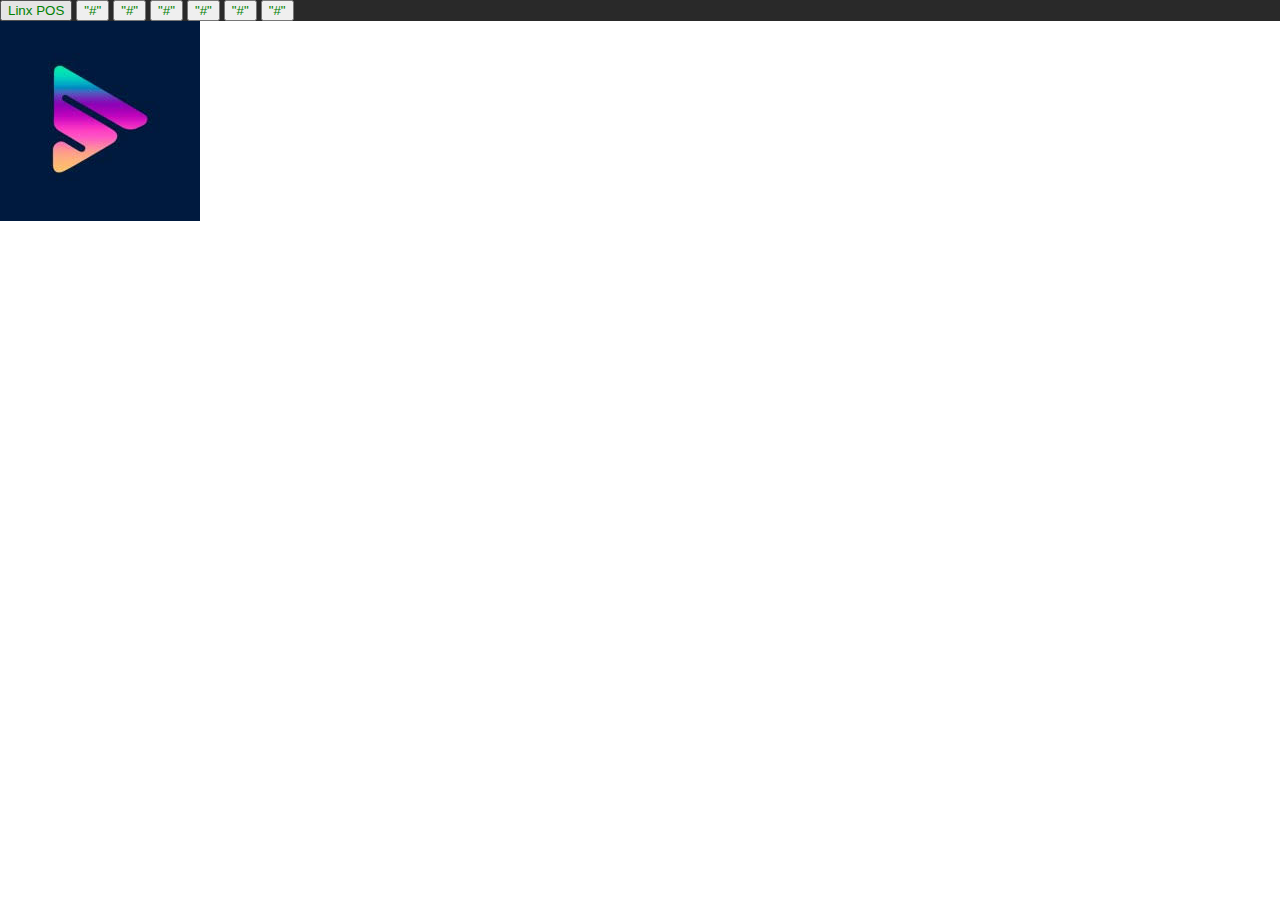
<file: index.html>
<!DOCTYPE html>
<html lang="en">
<head>
    <meta charset="UTF-8">
    <meta name="viewport" content="width=device-width, initial-scale=1.0">
    <link rel="stylesheet" href="style.css">
    <title>Document</title>
</head>
<body>
    <header class="header">
        <div class="header-buttons ">
            <button><a href="#linxpos">Linx POS</a></button>
            <button><a href="#">"#"</a></button>
            <button><a href="#">"#"</a></button>
            <button><a href="#">"#"</a></button>
            <button><a href="#">"#"</a></button>
            <button><a href="#">"#"</a></button>
            <button><a href="#">"#"</a></button>
        </div>
    </header>



    <div class="imagens">
        <img src="download.jfif" alt="">
    </div>
</body>
</html>
</file>
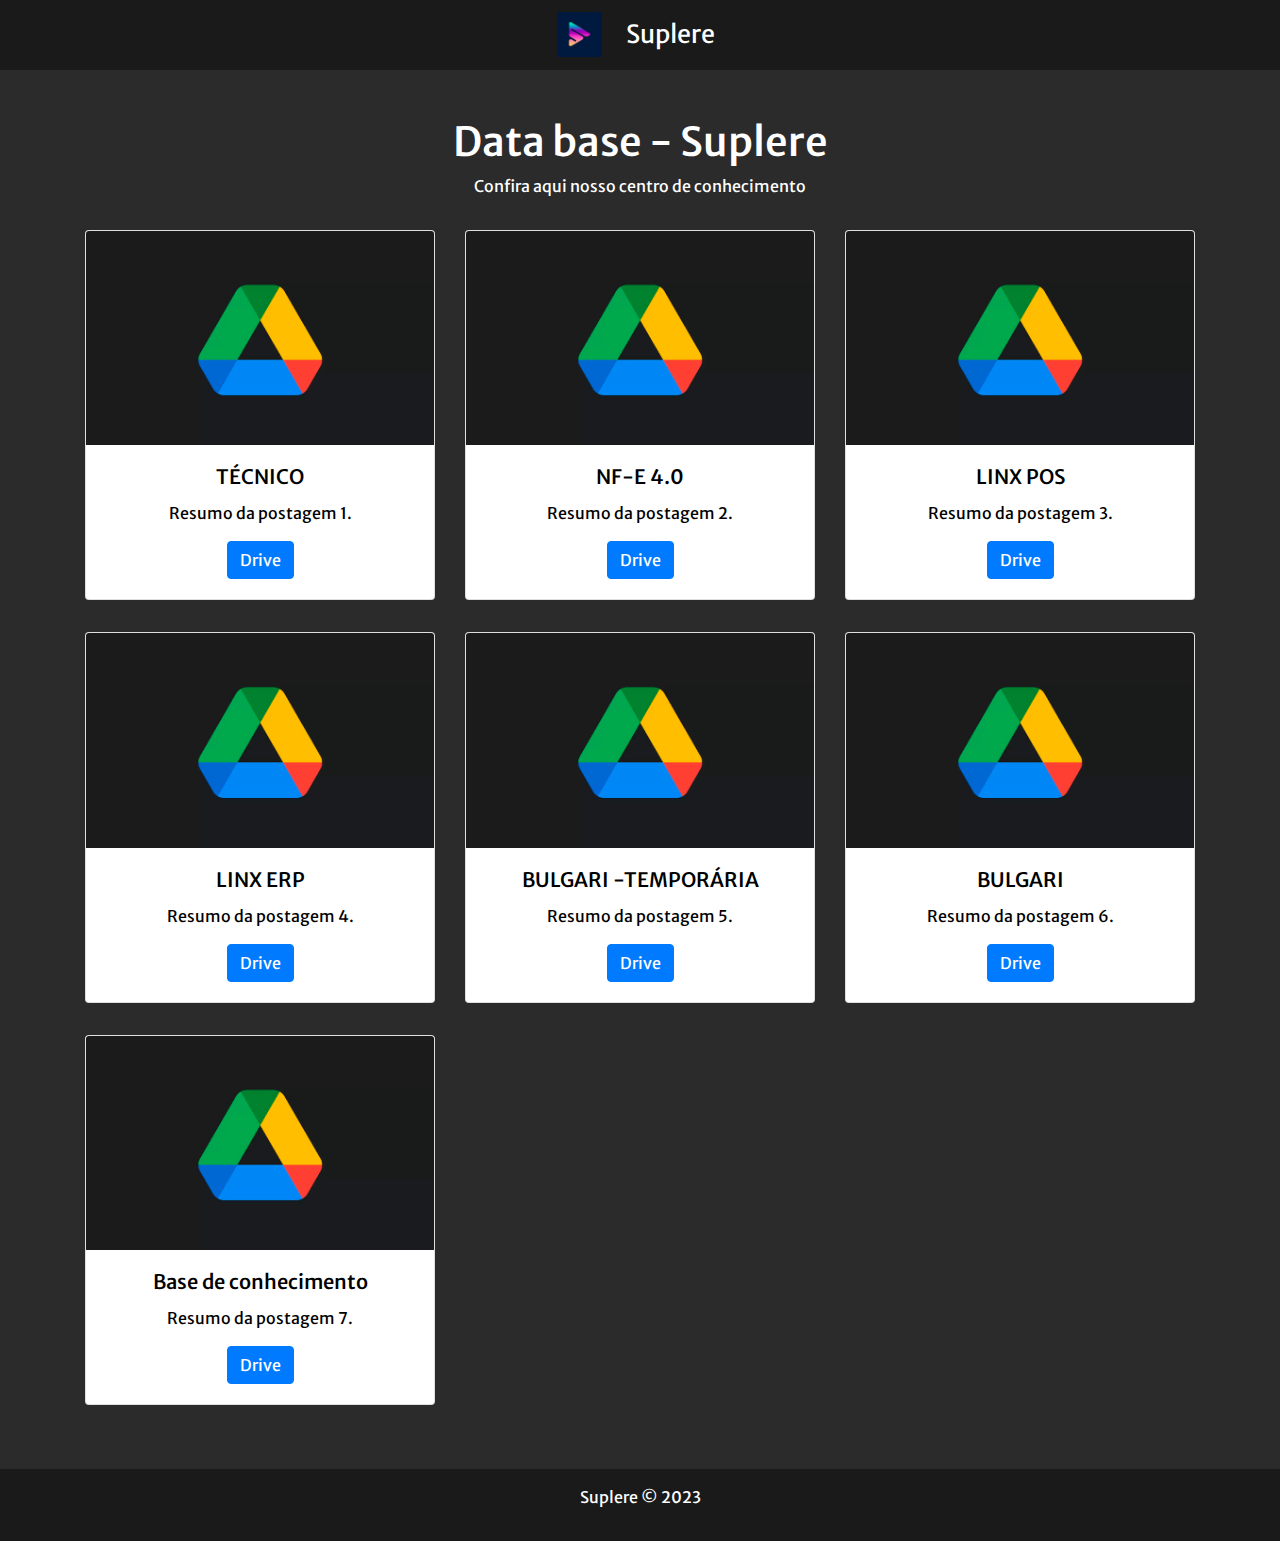
<file: index2.html>
<!DOCTYPE html>
<html lang="en">
<head>
    <meta charset="UTF-8" />
    <meta name="viewport" content="width=device-width, initial-scale=1.0" />
    <meta http-equiv="X-UA-Compatible" content="ie=edge" />
    <link rel="stylesheet" href="https://maxcdn.bootstrapcdn.com/bootstrap/4.0.0/css/bootstrap.min.css"
        integrity="sha384-Gn5384xqQ1aoWXA+058RXPxPg6fy4IWvTNh0E263XmFcJlSAwiGgFAW/dAiS6JXm" crossorigin="anonymous" />
    
    <link rel="shortcut icon" href="download.jfif" type="image/x-icon">
    <link rel="preconnect" href="https://fonts.googleapis.com">
    <link rel="preconnect" href="https://fonts.gstatic.com" crossorigin>
    <link href="https://fonts.googleapis.com/css2?family=Merriweather+Sans&display=swap" rel="stylesheet">
    <title>Suplere intra</title>

    <style>
        .nav-item a{
            color: #fff
        }

        body{
            text-align: center;
            background-color: rgba(29, 29, 29, 0.938);
            color: black;
            font-family: 'Merriweather Sans', sans-serif;
        }

        .bg-light{
            background-color: rgb(26, 26, 26) !important;
        }

        .text-center{
            color: #fff;
        }

        .navbar.navbar-expand-lg.navbar-light.bg-light{
            background: rgb(26, 26, 26) !important;
            box-sizing: border-box;
            border-bottom-right-radius: 5px;
            border-bottom-left-radius: 5px;
        }

        a.nav-link{
            color: #fff !important;
        }

        button .navbar-toggler-icon{
            color: #fff !important;
        }

        header{
            display: inline-flex;
            width: 100%;
            min-width: none;
            justify-content: center;
            align-items: center;
            background-color: rgb(26, 26, 26) !important;
            color: rgb(26, 26, 26) !important;
        }

        a.navbar-brand{
            margin; 0px;
            padding: 0px;
            display: flex;
        }
    </style>
</head>

<body>
    <!-- Cabeçalho -->
    <header>
        <nav class="navbar navbar-expand-lg navbar-light bg-light">
            <a class="navbar-brand" href="#"><img src="download.jfif" style="height: 45px;" width="45px" alt=""></a>
        <!-----------------------------------------------------------------    
            <button class="navbar-toggler" type="button" data-toggle="collapse" data-target="#navbarNav"
                aria-controls="navbarNav" aria-expanded="false" aria-label="Toggle navigation">
                <span class="navbar-toggler-icon"></span>
            </button>       
        ------------------------------------------------------------------->
            <div class="collapse navbar-collapse" id="navbarNav">
                <ul class="navbar-nav">
                    <li class="nav-item">
                        <a class="nav-link" style="font-size: 25px;" href="#"> Suplere</a>
                    </li>
               <!-----------------------------------------------------     
                    <li class="nav-item">
                        <a class="nav-link" href="#">Sobre Nós</a>
                    </li>
                    <li class="nav-item">
                        <a class="nav-link" href="#">Serviços</a>
                    </li>
                    <li class="nav-item">
                        <a class="nav-link" href="#">Blog</a>
                    </li>
                    <li class="nav-item">
                        <a class="nav-link" href="#">Contato</a>
                    </li>
                --------------------------------------------------->    
                </ul>
            </div>
        </nav>
    </header>
    <!-- Conteúdo principal -->

    <!-- Rodapé -->


    <!-- Conteúdo principal -->
    <main>
        <div class="container my-5">
            <h1 class="text-center">Data base - Suplere </h1>
            <p class="text-center">Confira aqui nosso centro de conhecimento</p>
            <div class="row">
                <!-- Postagem 1 -->
                <div class="col-md-4 my-3">
                    <div class="card">
                        <img src="34.jpg" class="card-img-top" alt="Postagem 1" />
                        <div class="card-body">
                            <h5 class="card-title">TÉCNICO</h5>
                            <p class="card-text">
                                Resumo da postagem 1.
                            </p>
                            <a href="https://drive.google.com/drive/u/0/folders/0B0iJZT_Dwd4FQ0xFM3BWZjRoSWs" target="_blank" class="btn btn-primary">Drive</a>
                        </div>
                    </div>
                </div>
                <!-- Postagem 2 -->
                <div class="col-md-4 my-3">
                    <div class="card">
                        <img src="34.jpg" class="card-img-top" alt="Postagem 2" />
                        <div class="card-body">
                            <h5 class="card-title">NF-E 4.0</h5>
                            <p class="card-text">
                                Resumo da postagem 2.
                            </p>
                            <a href="https://drive.google.com/drive/u/0/folders/1qUTebnPiz4DvcdBgLO_Rl2chQI_jriSG" target="_blank" class="btn btn-primary">Drive</a>
                        </div>
                    </div>
                </div>
                <!-- Postagem 3 -->
                <div class="col-md-4 my-3">
                    <div class="card">
                        <img src="34.jpg" class="card-img-top" alt="Postagem 3" />
                        <div class="card-body">
                            <h5 class="card-title">LINX POS</h5>
                            <p class="card-text">
                                Resumo da postagem 3.
                            </p>
                            <a href="https://drive.google.com/drive/u/0/folders/1L7oaShvBNS-fXmQ37Fn9h-w7FQ9KohjG" target="_blank" class="btn btn-primary">Drive</a>
                        </div>
                    </div>
                </div>

                <!-- Postagem 4 -->
                <div class="col-md-4 my-3">
                    <div class="card">
                        <img src="34.jpg" class="card-img-top" alt="Postagem 4" />
                        <div class="card-body">
                            <h5 class="card-title">LINX ERP</h5>
                            <p class="card-text">
                                Resumo da postagem 4.
                            </p>
                            <a href="#" class="btn btn-primary">Drive</a>
                        </div>
                    </div>
                </div>
                <!-- Postagem 5 -->
                <div class="col-md-4 my-3">
                    <div class="card">
                        <img src="34.jpg" class="card-img-top" alt="Postagem 5" />
                        <div class="card-body">
                            <h5 class="card-title">BULGARI -TEMPORÁRIA</h5>
                            <p class="card-text">
                                Resumo da postagem 5.
                            </p>
                            <a href="#" class="btn btn-primary">Drive</a>
                        </div>
                    </div>
                </div>
                <!-- Postagem 6 -->
                <div class="col-md-4 my-3">
                    <div class="card">
                        <img src="34.jpg" class="card-img-top" alt="Postagem 6" />
                        <div class="card-body">
                            <h5 class="card-title">BULGARI </h5>
                            <p class="card-text">
                                Resumo da postagem 6.
                            </p>
                            <a href="#" class="btn btn-primary">Drive</a>

                        </div>
                    </div>
                </div>
                <!-- Postagem 7 -->
                <div class="col-md-4 my-3">
                    <div class="card">
                        <img src="34.jpg" class="card-img-top" alt="Postagem 7" />
                        <div class="card-body">
                            <h5 class="card-title">Base de conhecimento</h5>
                            <p class="card-text">Resumo da postagem 7.</p>
                            <a href="#" class="btn btn-primary">Drive</a>
                        </div>
                    </div>
                </div>
            </div>
        </div>
    </main>

  



    <!-- Rodapé -->
    <footer class="bg-light py-3">
    <div class="container">
        <p class="text-center">Suplere &copy; 2023</p>
    </div>
    </footer>

<body>
</file>
<file: style.css>
/* CSS Reset */

html, body, div, span, applet, object, iframe,
h1, h2, h3, h4, h5, h6, p, blockquote, pre,
a, abbr, acronym, address, big, cite, code,
del, dfn, em, img, ins, kbd, q, s, samp,
small, strike, strong, sub, sup, tt, var,
b, u, i, center,
dl, dt, dd, ol, ul, li,
fieldset, form, label, legend,
table, caption, tbody, tfoot, thead, tr, th, td,
article, aside, canvas, details, embed, 
figure, figcaption, footer, header, hgroup, 
menu, nav, output, ruby, section, summary,
time, mark, audio, video {
    margin: 0;
    padding: 0;
    border: 0;
    font-size: 100%;
    font: inherit;
    vertical-align: baseline;
}

/* HTML5 display-role reset for older browsers */
article, aside, details, figcaption, figure, 
footer, header, hgroup, menu, nav, section {
    display: block;
}




body {
    line-height: 1;
}

ol, ul {
    list-style: none;
}

blockquote, q {
    quotes: none;
}

blockquote:before, blockquote:after,
q:before, q:after {
    content: '';
    content: none;
}

table {
    border-collapse: collapse;
    border-spacing: 0;
}

/*Link não visitado */
a:link {
  color: green;
  text-decoration: none;
}

/*Link já visitado*/
a:visited {
  color: blue;
  text-decoration: none;
}

/*Quando o mouse passa por cima*/
a:hover {
  color: pink;
  text-decoration: none;
}

/*Link ativo/selecionado*/
a:active {
  color: yellow;
  text-decoration: none;
}

.nav-header{
    height: 30px;
    width: 100%;
    background-color:rgb(47, 48, 48) ;
    flex-direction: row;
    row-gap: 20px;
}

header{
    background-color: rgb(41, 41, 41);
    margin: 0;
    width: 100%;
    flex-direction: column;
    align-items: center;
}

.header-btn{
    margin-top: 5px;
}

div .teste{
    background-color: black;
    height: 200px;
    width: 200px;
}
</file>
